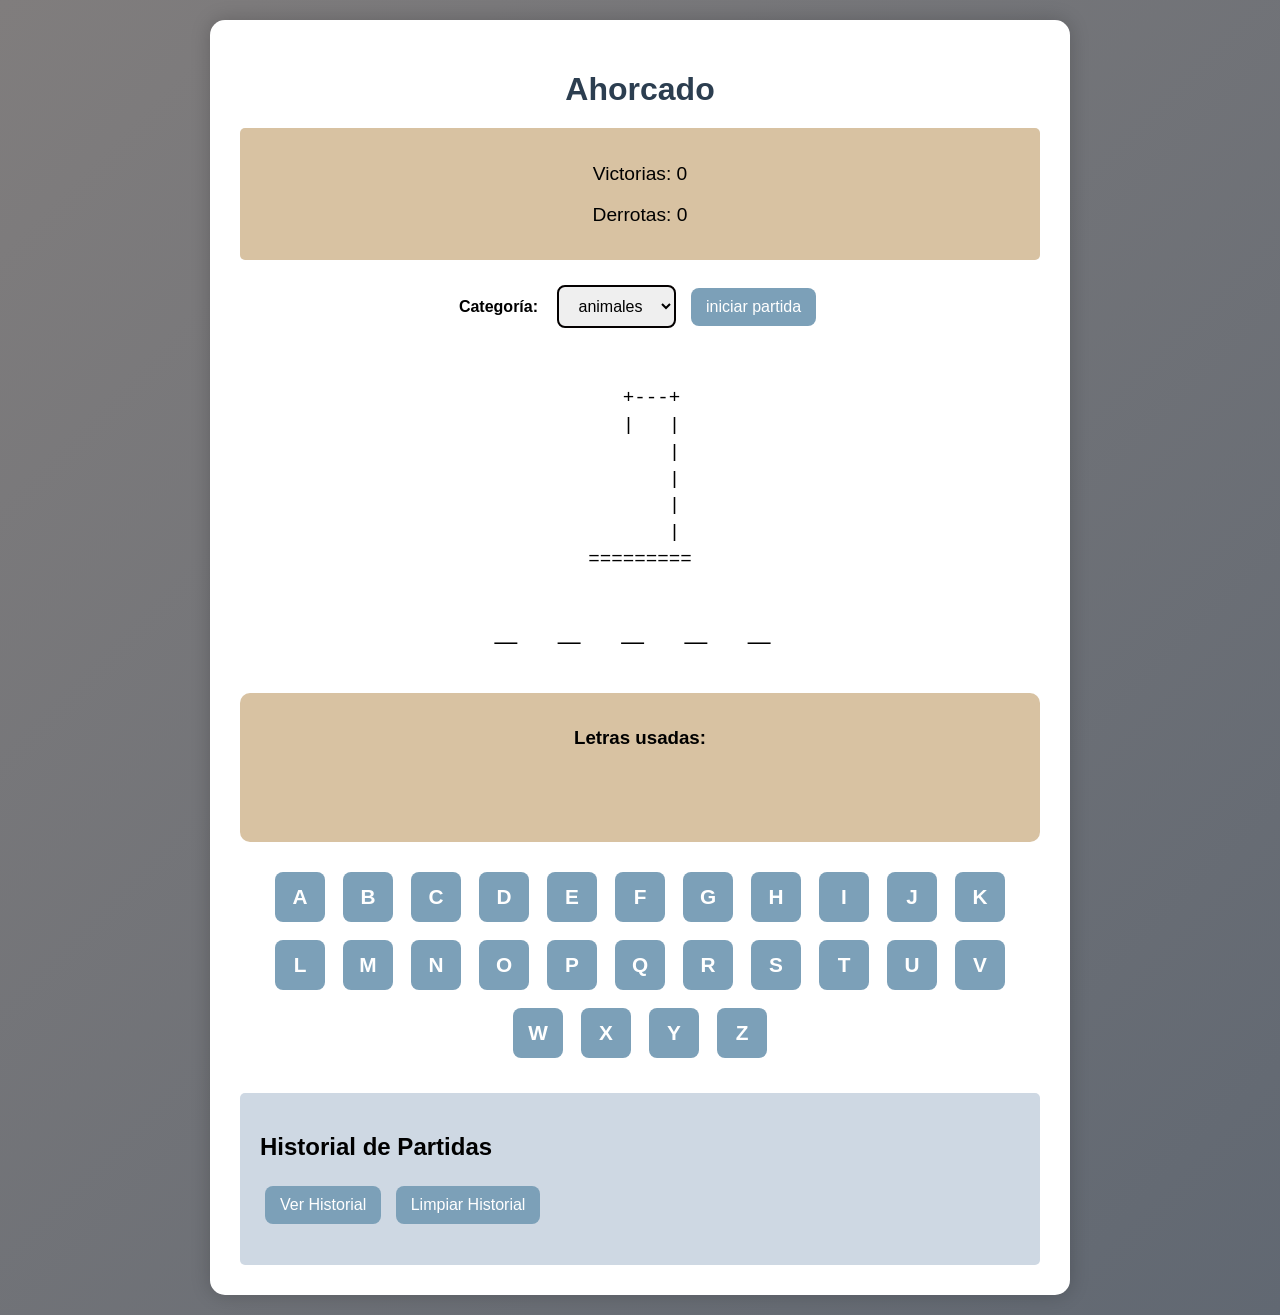
<file: index.html>
<!DOCTYPE html>
<html lang="es">
<head>
    <meta charset="UTF-8">
    <meta name="viewport" content="width=device-width, initial-scale=1.0">
    <title>Ahorcado</title>
    <link rel="stylesheet" href="inicio.css">
</head>
<body>
    <div class="contenedor">
        <header>
            <h1>Ahorcado</h1>
            <div id="estadisticas">
                <p>Victorias: <span id="victorias">0</span></p>
                <p>Derrotas: <span id="derrotas">0</span></p>
            </div>
        </header>

        <main>
            <!-- categoría -->
            <section id="configuracion">
                <label for="categoria">Categoría:</label>
                <select id="categoria">
                    <option value="animales">animales</option>
                    <option value="frutas">frutas</option>
                </select>
                <button id="btn-nueva-partida">iniciar partida</button>
            </section>

            <!-- juego -->
            <section id="juego">
                <!-- Dibujo del ahorcado -->
                <div id="ahorcado"></div>

                <!-- Palabra oculta -->
                <div id="palabra-oculta"></div>

                <!-- Letras ya usadas -->
                <div id="letras-usadas">
                    <h3>Letras usadas:</h3>
                    <p id="lista-letras"></p>
                </div>

                <!-- Teclado-->
                <div id="teclado">
                    <!-- JavaScript insertará aquí los botones de la A a la Z -->
                </div>
            </section>

            <!-- Historial de partidas -->
            <section id="historial">
                <h2>Historial de Partidas</h2>
                <button id="btn-ver-historial">Ver Historial</button>
                <button id="btn-limpiar-historial">Limpiar Historial</button>
                <ul id="lista-historial"></ul>
            </section>
        </main>
    </div>

    <script src="js/inicio.js"></script>
</body>
</html>
</file>
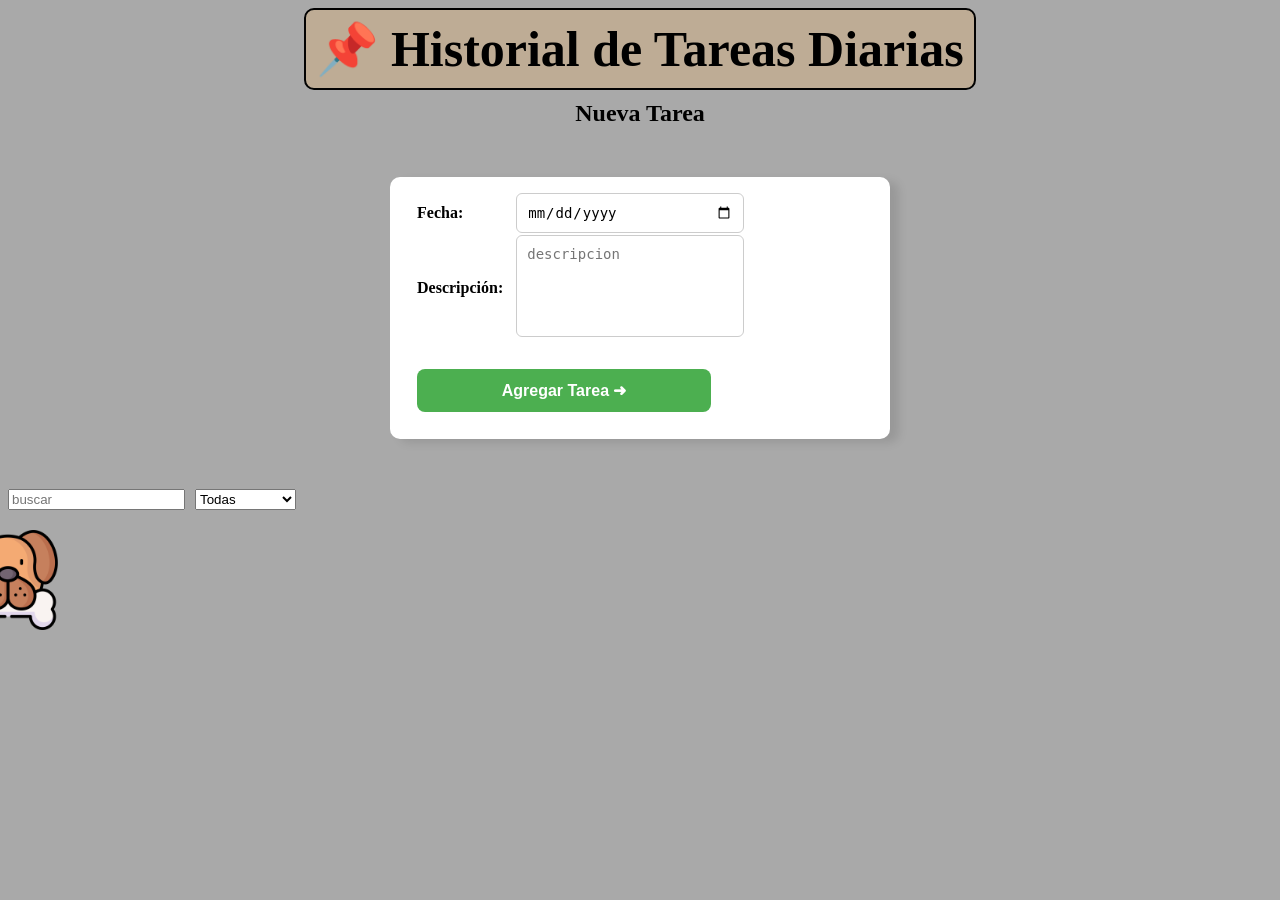
<file: Pag_Inicio.html>
<!DOCTYPE html>
<html lang="es">
<head>
    <meta charset="UTF-8">
    <meta name="viewport" content="width=device-width, initial-scale=1.0">
    <title>Historial de tareas</title>
    <link rel="stylesheet" href="estilos.css/inicio.css">
</head>
<body>
    <h1>Historial de Tareas Diarias</h1>
  <div>
    <form id="formTarea">
       <h2 class="h2">Nueva Tarea</h2>
  <table class="form_tabla">
    <tr>
      <td><label for="fecha">Fecha:</label></td>
      <td><input type="date" id="fecha" required></td>
    </tr>
    <tr>
      <td><label for="descripcion">Descripción:</label></td>
      <td><textarea id="descripcion" placeholder="descripcion" required></textarea></td>
    </tr>
    <tr>
      <td colspan="2">
        <button type="submit">  Agregar Tarea</button>
        </td>
    </tr>
  </table>
  </form>
<!-- Aquí aparece el mensaje -->

<div id="mensaje" class="mensaje">
  </div>
  <div class="filtros">
      <input type="text" id="buscar" placeholder="buscar">
      <select id="filtro">
        <option value="todas">Todas</option>
        <option value="pendientes">Pendientes</option>
        <option value="completadas">Completadas</option>
      </select>
   </div>
</div>

    <div>
        <img src="img/5100114.png" alt="perrito" class="perrito">
    </div>

    <script src="js/local.js"></script>
</body>
</html>
</file>
<file: inicio.css>
body {
    font-family: 'Segoe UI', Tahoma, Geneva, Verdana, sans-serif;
    background: linear-gradient(135deg, #807d7d 0%, #616872 100%);
    color: #000000;
    text-align: center;
    padding: 20px;
    margin: 0;
    min-height: 100vh;
}

.contenedor {
    max-width: 800px;
    margin: 0 auto;
    background-color: rgb(255, 255, 255);
    padding: 30px;
    border-radius: 15px;
    box-shadow: 0 0 20px rgba(0, 0, 0, 0.2);
}

h1 {
    color: #2c3e50;
    margin-bottom: 20px;
}

#estadisticas {
    background-color: #d8c2a2;
    padding: 15px;
    border-radius: 5px;
    margin-bottom: 20px;
    font-size: 1.2rem;
}

#configuracion {
    margin-bottom: 25px;
}

label {
    font-weight: bold;
    margin-right: 10px;
}

select, button {
    padding: 10px 15px;
    border-radius: 8px;
    border: 2px solid #040101;
    font-size: 1rem;
    margin: 5px;
}

button {
    background-color: #7ca0b8;
    color: white;
    border: none;
    cursor: pointer;
    transition: background-color 0.3s;
}

button:hover {
    background-color: #2f3131;
}

#zona-juego {
    margin: 25px 0;
}

#ahorcado {
    font-family: monospace;
    font-size: 1.2rem;
    line-height: 1.4;
    white-space: pre;
    margin: 20px 0;
    min-height: 180px;
    display: flex;
    justify-content: center;
    align-items: center;
}

#palabra-oculta {
    font-size: 2.5rem;
    letter-spacing: 15px;
    margin: 30px 0;
    font-weight: bold;
    min-height: 60px;
}

#letras-usadas {
    margin: 20px 0;
    padding: 15px;
    background-color: #d8c2a2;
    border-radius: 10px;
}

#lista-letras {
    font-size: 1.5rem;
    letter-spacing: 5px;
    font-weight: bold;
    min-height: 30px;
}

#teclado {
    display: flex;
    flex-wrap: wrap;
    justify-content: center;
    gap: 8px;
    margin: 25px 0;
}

#teclado button {
    width: 50px;
    height: 50px;
    font-size: 1.3rem;
    font-weight: bold;
}

#teclado button:disabled {
    background-color: #c20000;
    color: #000000;
    cursor: not-allowed;
}

#historial {
    margin-top: 30px;
    padding: 20px;
    background-color: #ced8e3;
    border-radius: 5px;
    text-align: left;
}

#lista-historial {
    list-style-type: none;
    padding: 0;
}

#lista-historial li {
    padding: 10px;
    border-bottom: 1px solid #ddd;
}

.mensaje-ganador {
    color: #27ae60;
    font-weight: bold;
    font-size: 1.5rem;
    margin: 15px 0;
}

.mensaje-perdedor {
    color: #e74c3c;
    font-weight: bold;
    font-size: 1.5rem;
    margin: 15px 0;
}
</file>
<file: estilos.css/inicio.css>
body{
   background-color: darkgrey;
}

h1{ 
    font-size: 50px;
    border: 2px solid #020202; 
    padding: 10px;             
    margin: auto;       
    width: fit-content;        
    border-radius: 10px;    
    background-color: rgb(190, 172, 149);
    text-align: center;
    font-family:'Times New Roman', Times, serif
}


.h2{
    margin: 10px;
    text-align: center;
}

.form_tabla{
  display: flex;
  flex-direction: column;
  gap: 10px;
  width: 100%;
  max-width: 500px;
  margin: 50px auto;
  border-collapse: collapse;
  background: white;
  padding: 15px;
  border-radius: 10px;
  font-family: 'Times New Roman', Times, serif;
  box-shadow: 9px 4px 10px rgba(0,0,0,0.1); 
    
}



.form_tabla td:first-child {
  padding: 12px;
  vertical-align: middle;
  font-weight: bold;
  color: darkblue;
}

.form_tabla label {
  font-weight: bold;
  color: #000000;
}

.form_tabla input[type="date"],
.form_tabla textarea {
  width: 100%;
  padding: 10px;
  border-radius: 6px;
  border: 1px solid #ccc;
  font-size: 14px;
  transition: all 0.3s ease-in-out;
}

.form_tabla input[type="date"]:focus,
.form_tabla textarea:focus {
  border-color: #4caf50;
  box-shadow: 0 0 5px rgba(76, 175, 80, 0.4);
  outline: none;
}


.form_tabla textarea {
  resize: none;
  height: 80px;
}

.form_tabla button {
  display: block;
  width: 100%;
  margin: 15px auto 0 auto;
  background: #4caf50;
  color: white;
  border: none;
  padding: 12px;
  border-radius: 8px;
  font-size: 16px;
  font-weight: bold;
  cursor: pointer;
  transition: background 0.3s, transform 0.2s;
}


.form_tabla button:hover {
  background: #43a047;
}


.mensaje {
  margin-top: 20px;
  text-align: center;
  font-size: 15px;
  font-weight: bold;
  padding: 10px;
  border-radius: 8px;
  display: none;
}


.mensaje.exito {
  display: block;
  background: #e0ffe0;
  color: #2e7d32;
  border: 1px solid #2e7d32;
}


.mensaje.error {
  display: block;
  background: #ffe0e0;
  color: #c62828;
  border: 1px solid #c62828;
}

.perrito{
    margin: 20px auto;
    bottom: 30px;
    left: 30px;
    transform: translate(-50%, 0);
    width: 100px;
    border-radius: 10px;
    animation: float 3s ease-in-out infinite;
}

@keyframes float {
    0%, 100% {
        transform: translateY(0);
    }
    50% {
        transform: translateY(-15px);
    }
}

.contenedor{
    display: flex;
    flex-direction: column;
    justify-content: flex-start;
    align-items: center;
    margin-top: 20px;
}

.filtros{
  display: flex;
  gap: 10px;
  margin-top: 20px; 
}

.form_tabla button::after {
  content: " ➜";
}

h1::before {
  content: "📌 ";
}
</file>
